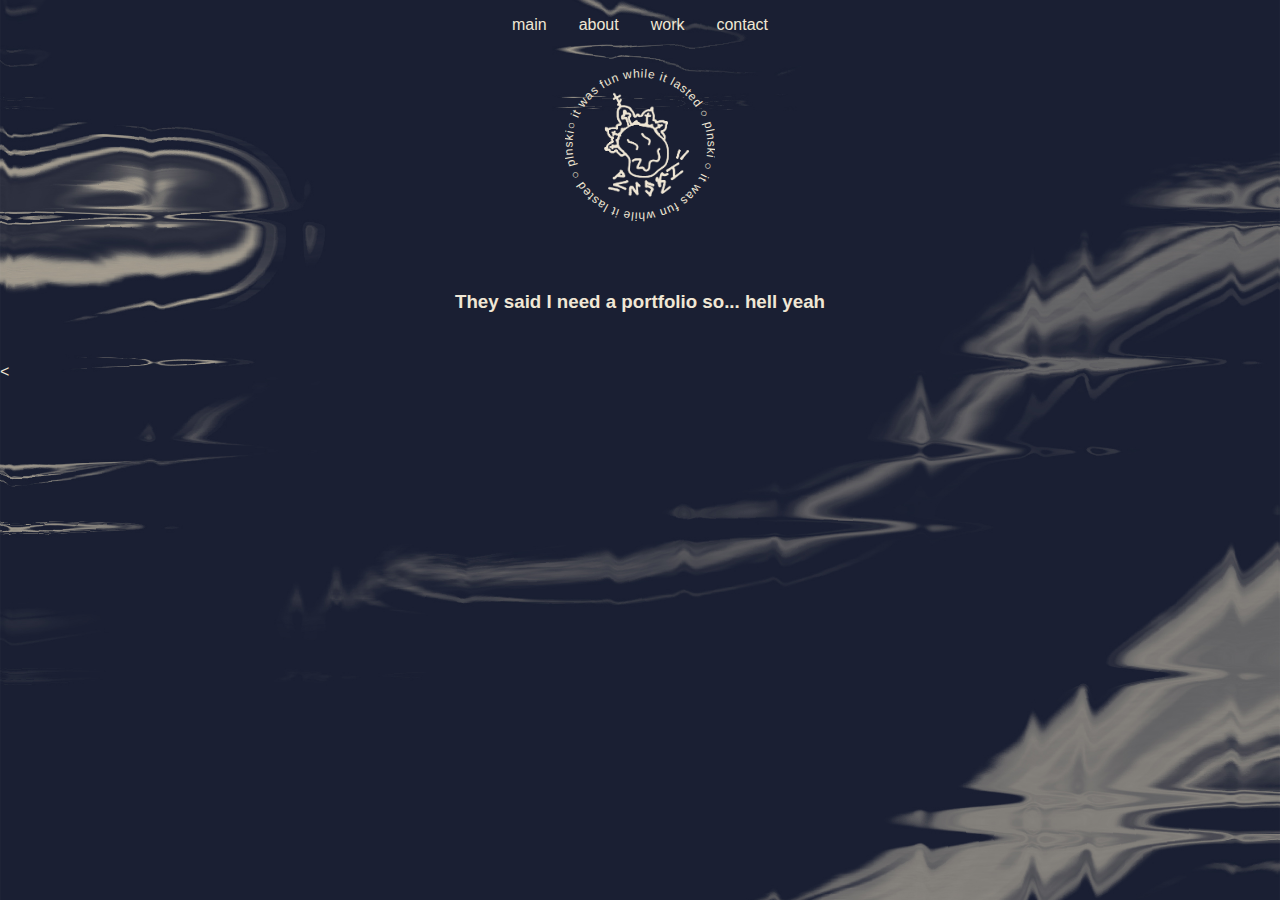
<file: index.html>
<!DOCTYPE html>
<html lang="en">
<head>
  <meta charset="UTF-8" />
  <meta name="viewport" content="width=device-width, initial-scale=1.0"/>
  <title>main page</title>
  <link rel="stylesheet" href="../js_css/style.css">
  <script src="https://cdnjs.cloudflare.com/ajax/libs/gsap/3.12.2/gsap.min.js"></script>
</head>

<body class="main">

  <nav class="navbar">
    <ul>
      <li><a href="html_directory/main.html">main</a></li>
      <li><a href="html_directory/about.html">about</a></li>
      <li><a href="html_directory/work.html">work</a></li>
      <li><a href="html_directory/contact.html">contact</a></li>
    </ul>
  </nav>

  <div class="ellipse">
    <svg viewBox="0 0 200 200" xmlns="http://www.w3.org/2000/svg">
      <defs>
        <path id="circlePath" d="M100,100 m-90,0 a90,90 0 1,1 180,0 a90,90 0 1,1 -180,0" />
      </defs>

      <image xlink:href="all_pics/plnski_logo_clear.png" x="5" y="2" width="200" height="200" style="clip-path: circle(100px);" />

      <g id="rotatingText">
        <text>
          <textPath href="#circlePath">
            ○ it was fun while it lasted ○ plnski ○ it was fun while it lasted ○ plnski
          </textPath>
        </text>
      </g>
    </svg>
  </div>

  <main>
    <h3>They said I need a portfolio so... hell yeah</h3>
  </main>

  <

  <script>
    window.addEventListener("DOMContentLoaded", () => {
      gsap.to("#rotatingText", {
        rotate: 360,
        transformOrigin: "50% 50%",
        repeat: -1,
        ease: "linear",
        duration: 20
      });
    });
  </script>
</body>
</html>
</file>
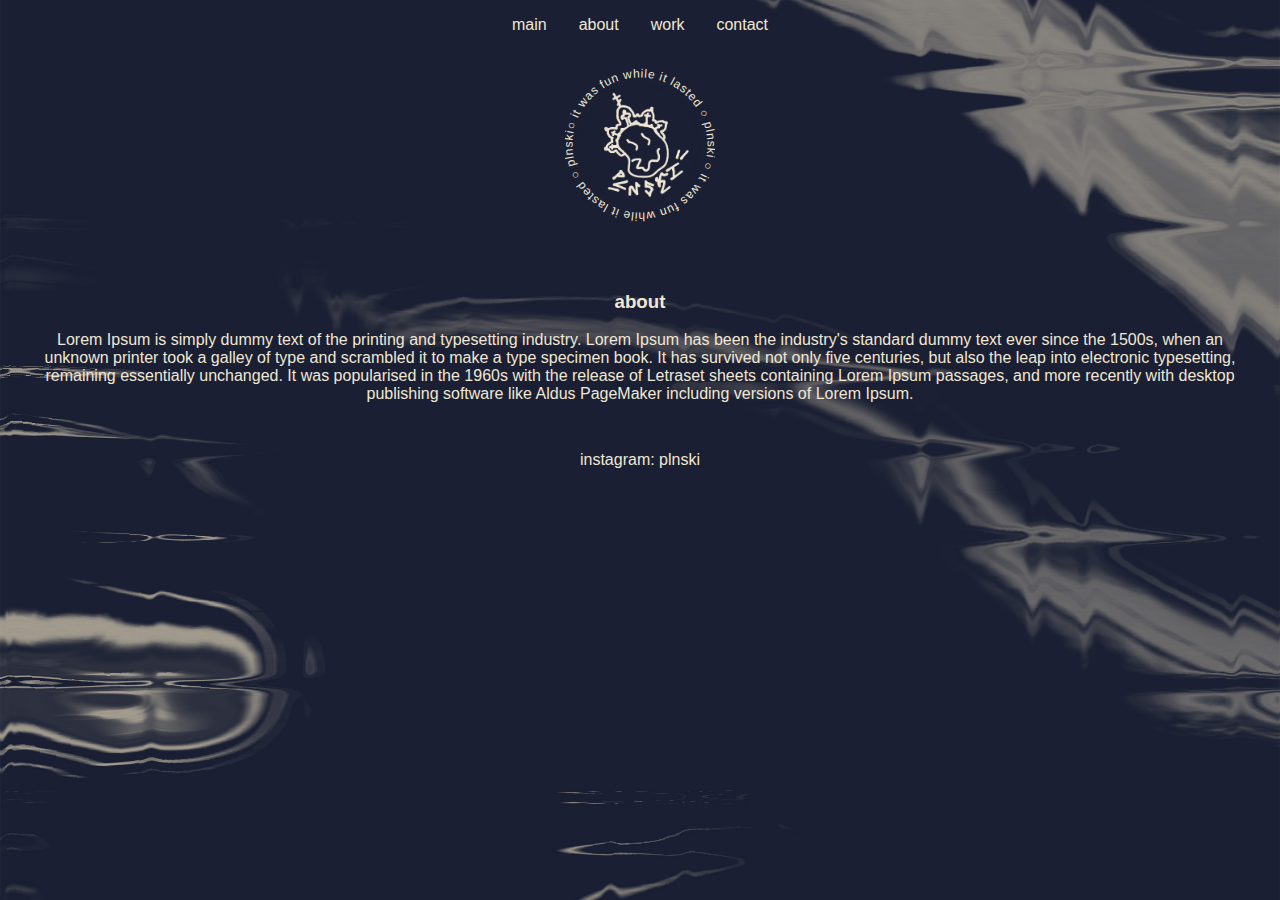
<file: about.html>
<!DOCTYPE html>
<html lang="en">
<head>
  <meta charset="UTF-8" />
  <meta name="viewport" content="width=device-width, initial-scale=1.0"/>
  <title>plnski and her photography work</title>
  <script src="https://cdnjs.cloudflare.com/ajax/libs/gsap/3.12.2/gsap.min.js"></script>
  <style>
    body {
      margin: 0;
      padding: 0;
      font-family: sans-serif;
      background: url('website_background_about.jpg') no-repeat center center fixed;
      background-size: cover;
      color: #f0e7d5;
    }

    header, main, footer {
      text-align: center;
      padding: 2rem;
    }

    .navbar ul {
      list-style: none;
      display: flex;
      justify-content: center;
      gap: 2rem;
      padding: 0;
    }

    .navbar a {
      text-decoration: none;
      color: #f0e7d5;
    }

    .ellipse {
      display: flex;
      justify-content: center;
      align-items: center;
      height: 190px;
      margin: 0px;
    }

    .ellipse svg {
      width: 150px;
      height: 180px;
    }

    svg text {
      fill: #f0e7d5;
      font-family: sans-serif;
      font-size: 16px;
      letter-spacing: 1px;
    }
    a:link {
        text-decoration: none;
    }
    a:hover {
        color: #9b103e;
    }
    a {
      color: #f0e7d5;
    }
  </style>
</head>

<body>

  <nav class="navbar">
    <ul>
      <li><a href="main.html">main</a></li>
      <li><a href="about.html">about</a></li>
      <li><a href="work.html">work</a></li>
      <li><a href="contact.html">contact</a></li>
    </ul>
  </nav>

  <div class="ellipse">
    <svg viewBox="0 0 200 200" xmlns="http://www.w3.org/2000/svg">
      <defs>
        <path id="circlePath" d="M100,100 m-90,0 a90,90 0 1,1 180,0 a90,90 0 1,1 -180,0" />
      </defs>

      <image href="plnski logo.png" x="5" y="-5" width="200" height="200" style="clip-path: circle(100px);" />

      <g id="rotatingText">
        <text>
          <textPath href="#circlePath">
            ○ it was fun while it lasted ○ plnski ○ it was fun while it lasted ○ plnski
          </textPath>
        </text>
      </g>
    </svg>
  </div>

  <main>
    <h3>about</h3>
    <p>Lorem Ipsum is simply dummy text of the printing and typesetting
      industry. Lorem Ipsum has been the industry's standard dummy text
      ever since the 1500s, when an unknown printer took a galley of type
      and scrambled it to make a type specimen book. It has survived not
      only five centuries, but also the leap into electronic typesetting,
      remaining essentially unchanged. It was popularised in the 1960s with
      the release of Letraset sheets containing Lorem Ipsum passages, and
      more recently with desktop publishing software like Aldus PageMaker
      including versions of Lorem Ipsum.</p>
  </main>

  <div style="text-align: center;">
    <a href="https://www.instagram.com/plnski/" target="_blank">instagram: plnski</a>
  </div>

  <script>
    window.addEventListener("DOMContentLoaded", () => {
      gsap.to("#rotatingText", {
        rotate: 360,
        transformOrigin: "50% 50%",
        repeat: -1,
        ease: "linear",
        duration: 20
      });
    });
  </script>
</body>
</html>
</file>
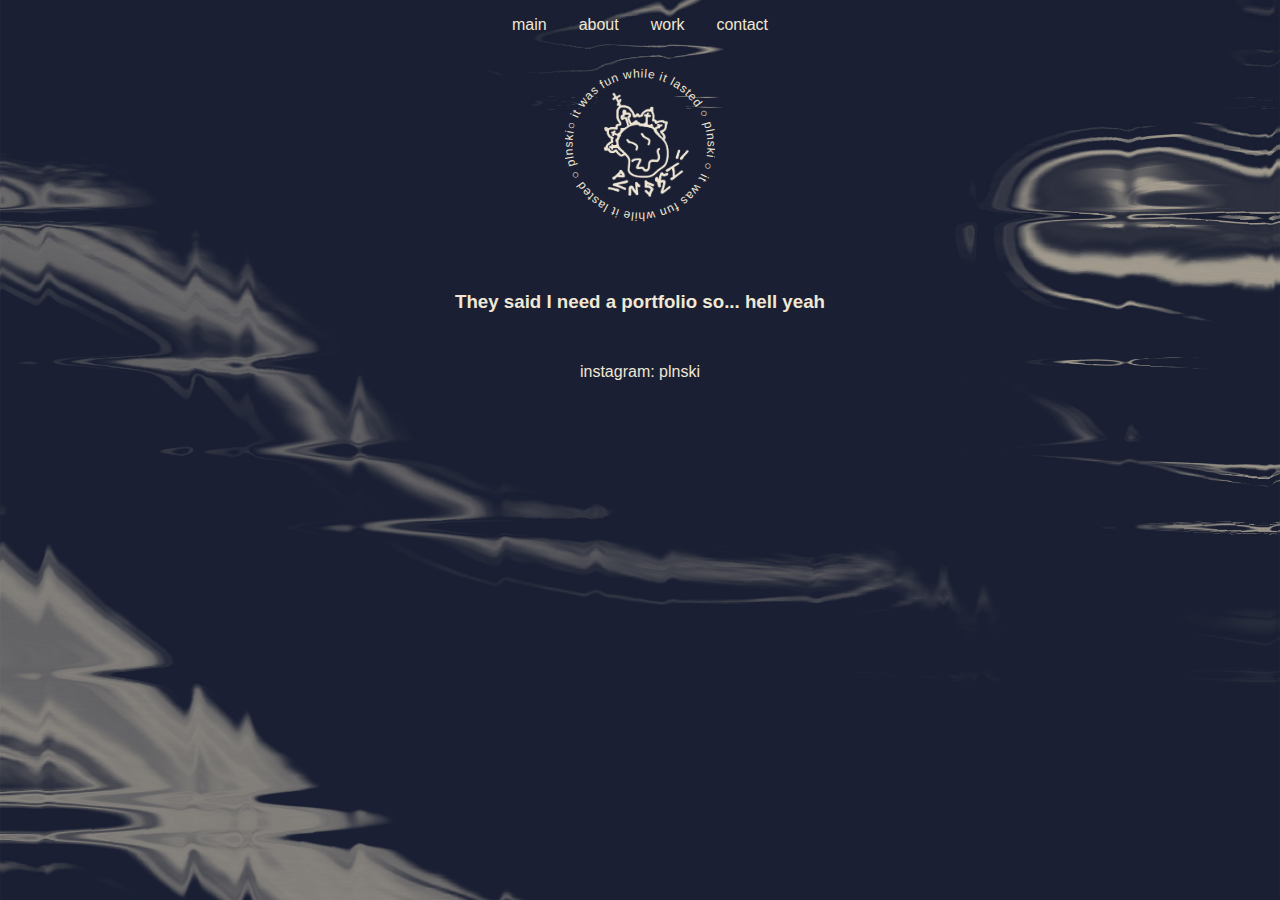
<file: contact.html>
<!DOCTYPE html>
<html lang="en">
<head>
  <meta charset="UTF-8" />
  <meta name="viewport" content="width=device-width, initial-scale=1.0"/>
  <title>plnski and her photography work</title>
  <script src="https://cdnjs.cloudflare.com/ajax/libs/gsap/3.12.2/gsap.min.js"></script>
  <style>
    body {
      margin: 0;
      padding: 0;
      font-family: sans-serif;
      background: url('website_background_contact.jpg') no-repeat center center fixed;
      background-size: cover;
      color: #f0e7d5;
    }

    header, main, footer {
      text-align: center;
      padding: 2rem;
    }

    .navbar ul {
      list-style: none;
      display: flex;
      justify-content: center;
      gap: 2rem;
      padding: 0;
    }

    .navbar a {
      text-decoration: none;
      color: #f0e7d5;
    }

    .ellipse {
      display: flex;
      justify-content: center;
      align-items: center;
      height: 190px;
      margin: 0px;
    }

    .ellipse svg {
      width: 150px;
      height: 180px;
    }

    svg text {
      fill: #f0e7d5;
      font-family: sans-serif;
      font-size: 16px;
      letter-spacing: 1px;
    }
    a:link {
        text-decoration: none;
    }
    a:hover {
        color: #9b103e;
    }
    a {
      color: #f0e7d5;
    }
  </style>
</head>

<body>

  <nav class="navbar">
    <ul>
      <li><a href="main.html">main</a></li>
      <li><a href="about.html">about</a></li>
      <li><a href="work.html">work</a></li>
      <li><a href="contact.html">contact</a></li>
    </ul>
  </nav>

  <div class="ellipse">
    <svg viewBox="0 0 200 200" xmlns="http://www.w3.org/2000/svg">
      <defs>
        <path id="circlePath" d="M100,100 m-90,0 a90,90 0 1,1 180,0 a90,90 0 1,1 -180,0" />
      </defs>

      <image href="plnski logo.png" x="5" y="-5" width="200" height="200" style="clip-path: circle(100px);" />

      <g id="rotatingText">
        <text>
          <textPath href="#circlePath">
            ○ it was fun while it lasted ○ plnski ○ it was fun while it lasted ○ plnski
          </textPath>
        </text>
      </g>
    </svg>
  </div>

  <main>
    <h3>They said I need a portfolio so... hell yeah</h3>
  </main>

  <div style="text-align: center;">
    <a href="https://www.instagram.com/plnski/" target="_blank">instagram: plnski</a>
  </div>

  <script>
    window.addEventListener("DOMContentLoaded", () => {
      gsap.to("#rotatingText", {
        rotate: 360,
        transformOrigin: "50% 50%",
        repeat: -1,
        ease: "linear",
        duration: 20
      });
    });
  </script>
</body>
</html>
</file>
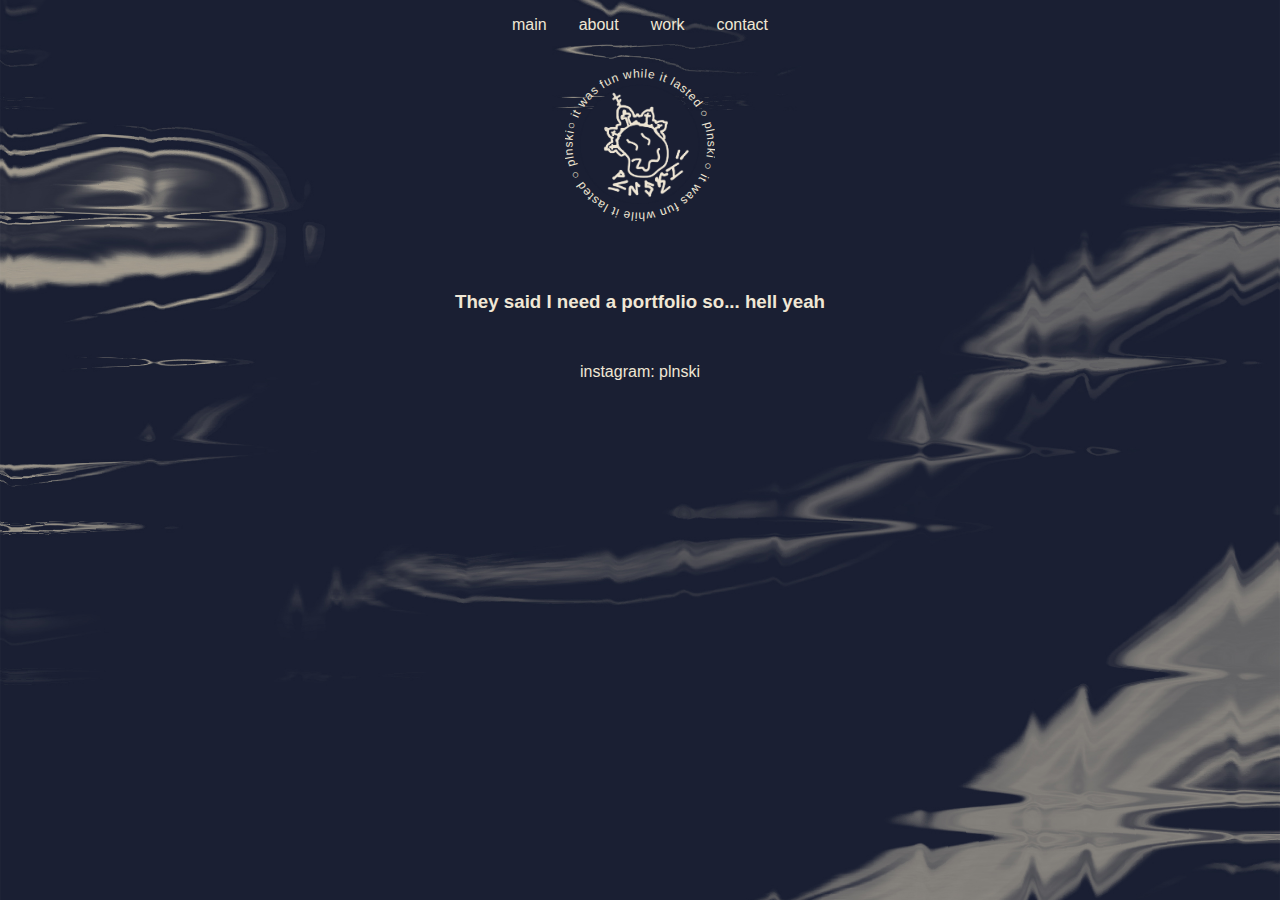
<file: main.html>
<!DOCTYPE html>
<html lang="en">
<head>
  <meta charset="UTF-8" />
  <meta name="viewport" content="width=device-width, initial-scale=1.0"/>
  <title>plnski and her photography work</title>
  <script src="https://cdnjs.cloudflare.com/ajax/libs/gsap/3.12.2/gsap.min.js"></script>
  <style>
    body {
      margin: 0;
      padding: 0;
      font-family: sans-serif;
      background: url('website_background_main.jpg') no-repeat center center fixed;
      background-size: cover;
      color: #f0e7d5;
    }

    header, main, footer {
      text-align: center;
      padding: 2rem;
    }

    .navbar ul {
      list-style: none;
      display: flex;
      justify-content: center;
      gap: 2rem;
      padding: 0;
    }

    .navbar a {
      text-decoration: none;
      color: #f0e7d5;
    }

    .ellipse {
      display: flex;
      justify-content: center;
      align-items: center;
      height: 190px;
      margin: 0px;
    }

    .ellipse svg {
      width: 150px;
      height: 180px;
    }

    svg text {
      fill: #f0e7d5;
      font-family: sans-serif;
      font-size: 16px;
      letter-spacing: 1px;
    }
    a:link {
        text-decoration: none;
    }
    a:hover {
        color: #9b103e;
    }
    a {
      color: #f0e7d5;
    }
  </style>
</head>

<body>

  <nav class="navbar">
    <ul>
      <li><a href="main.html">main</a></li>
      <li><a href="about.html">about</a></li>
      <li><a href="work.html">work</a></li>
      <li><a href="contact.html">contact</a></li>
    </ul>
  </nav>

  <div class="ellipse">
    <svg viewBox="0 0 200 200" xmlns="http://www.w3.org/2000/svg">
      <defs>
        <path id="circlePath" d="M100,100 m-90,0 a90,90 0 1,1 180,0 a90,90 0 1,1 -180,0" />
      </defs>

      <image href="plnski logo.png" x="5" y="-5" width="200" height="200" style="clip-path: circle(100px);" />

      <g id="rotatingText">
        <text>
          <textPath href="#circlePath">
            ○ it was fun while it lasted ○ plnski ○ it was fun while it lasted ○ plnski
          </textPath>
        </text>
      </g>
    </svg>
  </div>

  <main>
    <h3>They said I need a portfolio so... hell yeah</h3>
  </main>

  <div style="text-align: center;">
    <a href="https://www.instagram.com/plnski/" target="_blank">instagram: plnski</a>
  </div>

  <script>
    window.addEventListener("DOMContentLoaded", () => {
      gsap.to("#rotatingText", {
        rotate: 360,
        transformOrigin: "50% 50%",
        repeat: -1,
        ease: "linear",
        duration: 20
      });
    });
  </script>
</body>
</html>
</file>
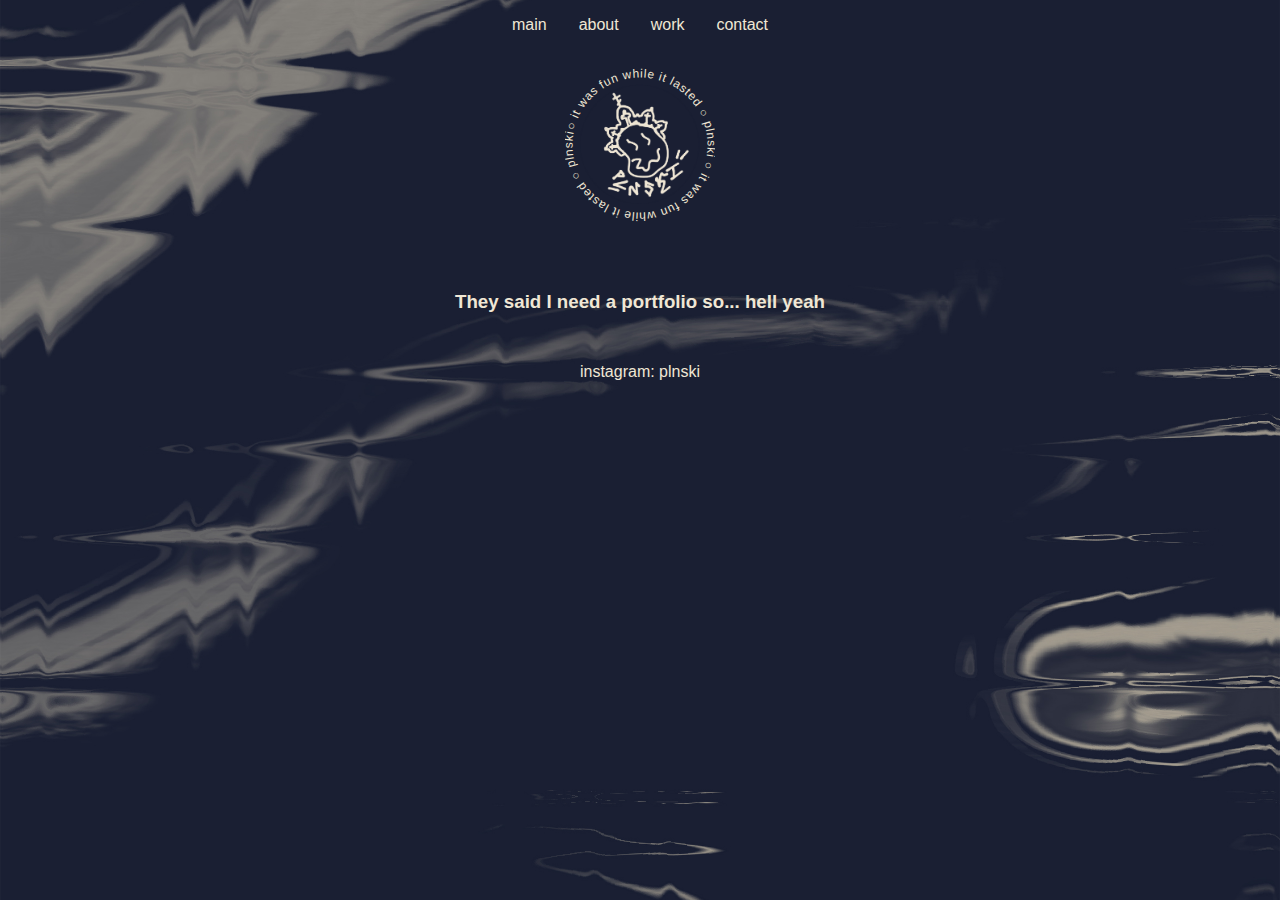
<file: work.html>
<!DOCTYPE html>
<html lang="en">
<head>
  <meta charset="UTF-8" />
  <meta name="viewport" content="width=device-width, initial-scale=1.0"/>
  <title>plnski and her photography work</title>
  <script src="https://cdnjs.cloudflare.com/ajax/libs/gsap/3.12.2/gsap.min.js"></script>
  <style>
    body {
      margin: 0;
      padding: 0;
      font-family: sans-serif;
      background: url('website_background_work.jpg') no-repeat center center fixed;
      background-size: cover;
      color: #f0e7d5;
    }

    header, main, footer {
      text-align: center;
      padding: 2rem;
    }

    .navbar ul {
      list-style: none;
      display: flex;
      justify-content: center;
      gap: 2rem;
      padding: 0;
    }

    .navbar a {
      text-decoration: none;
      color: #f0e7d5;
    }

    .ellipse {
      display: flex;
      justify-content: center;
      align-items: center;
      height: 190px;
      margin: 0px;
    }

    .ellipse svg {
      width: 150px;
      height: 180px;
    }

    svg text {
      fill: #f0e7d5;
      font-family: sans-serif;
      font-size: 16px;
      letter-spacing: 1px;
    }
    a:link {
        text-decoration: none;
    }
    a:hover {
        color: #9b103e;
    }
    a {
      color: #f0e7d5;
    }
  </style>
</head>

<body>

  <nav class="navbar">
    <ul>
      <li><a href="test.html">main</a></li>
      <li><a href="about.html">about</a></li>
      <li><a href="work.html">work</a></li>
      <li><a href="contact.html">contact</a></li>
    </ul>
  </nav>

  <div class="ellipse">
    <svg viewBox="0 0 200 200" xmlns="http://www.w3.org/2000/svg">
      <defs>
        <path id="circlePath" d="M100,100 m-90,0 a90,90 0 1,1 180,0 a90,90 0 1,1 -180,0" />
      </defs>

      <image href="plnski logo.png" x="5" y="-5" width="200" height="200" style="clip-path: circle(100px);" />

      <g id="rotatingText">
        <text>
          <textPath href="#circlePath">
            ○ it was fun while it lasted ○ plnski ○ it was fun while it lasted ○ plnski
          </textPath>
        </text>
      </g>
    </svg>
  </div>

  <main>
    <h3>They said I need a portfolio so... hell yeah</h3>
  </main>

  <div style="text-align: center;">
    <a href="https://www.instagram.com/plnski/" target="_blank">instagram: plnski</a>
  </div>

  <script>
    window.addEventListener("DOMContentLoaded", () => {
      gsap.to("#rotatingText", {
        rotate: 360,
        transformOrigin: "50% 50%",
        repeat: -1,
        ease: "linear",
        duration: 20
      });
    });
  </script>
</body>
</html>
</file>
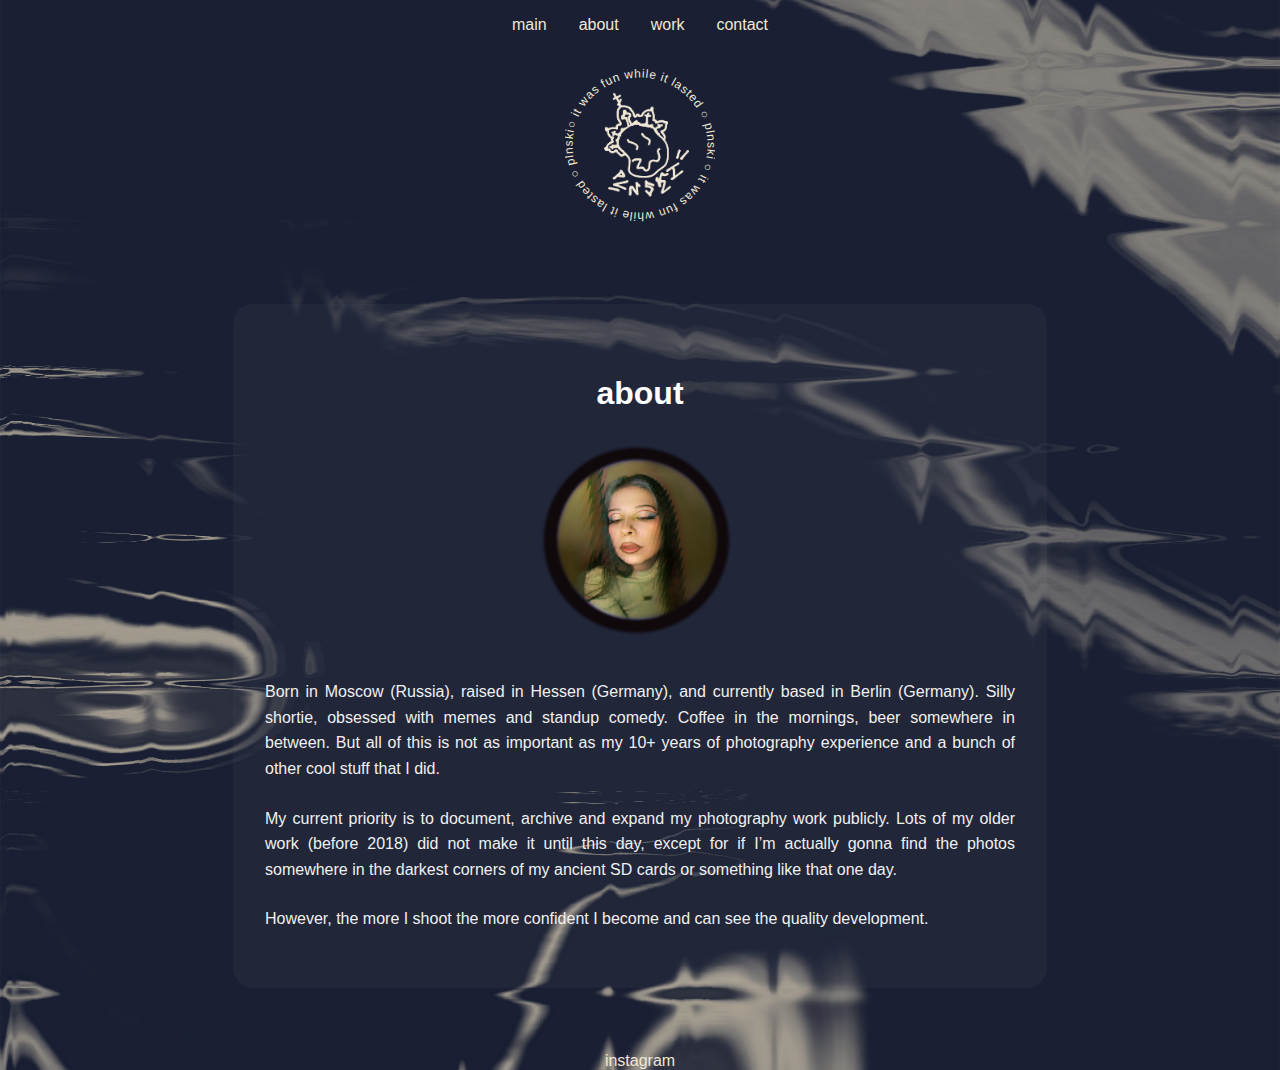
<file: html_directory/about.html>
<!DOCTYPE html>
<html lang="en">
<head>
  <meta charset="UTF-8" />
  <meta name="viewport" content="width=device-width, initial-scale=1.0"/>
  <title>about plnski</title>
  <link rel="stylesheet" href="../js_css/style.css">
  <script src="https://cdnjs.cloudflare.com/ajax/libs/gsap/3.12.2/gsap.min.js"></script>

  <style>
  main {
    max-width: 750px;
    margin: 4rem auto;
    padding: 2rem;
    border-radius: 20px;
    background-color: rgba(255, 255, 255, 0.03);
    color: #f0f0f0;
    font-size: 1rem;
    font-family: sans-serif;
    line-height: 1.6;
  }

  h3 {
    font-size: 2rem;
    text-align: center;
    margin-bottom: 1rem;
    color: #ffffff;
  }

  .about-photo {
  display: block;
  width: 220px;              /* Adjust size as needed */
  height: 220px;
  margin: 0 auto 1.5rem auto; /* Centers image */
  
  object-fit: cover;         /* Ensures proper cropping */
}

  main p {
    margin-bottom: 1.5rem;
    text-align: justify;
  }
</style>

</head>

<body class="about">

  <nav class="navbar">
    <ul>
      <li><a href="main.html">main</a></li>
      <li><a href="about.html">about</a></li>
      <li><a href="work.html">work</a></li>
      <li><a href="contact.html">contact</a></li>
    </ul>
  </nav>

  <div class="ellipse">
    <svg viewBox="0 0 200 200" xmlns="http://www.w3.org/2000/svg">
      <defs>
        <path id="circlePath" d="M100,100 m-90,0 a90,90 0 1,1 180,0 a90,90 0 1,1 -180,0" />
      </defs>

      <image xlink:href="../all_pics/plnski_logo_clear.png" x="5" y="2" width="200" height="200" style="clip-path: circle(100px);" />

      <g id="rotatingText">
        <text>
          <textPath href="#circlePath">
            ○ it was fun while it lasted ○ plnski ○ it was fun while it lasted ○ plnski
          </textPath>
        </text>
      </g>
    </svg>
  </div>

  <main>
    <h3>about</h3>

    <!-- About image -->
    <img src="../all_pics/about_picture2.png" alt="About plnski" class="about-photo" />

    <p>Born in Moscow (Russia), raised in Hessen (Germany), and currently based in Berlin (Germany). Silly shortie, obsessed with memes and standup comedy. Coffee in the mornings, beer somewhere in between. But all of this is not as important as my 10+ years of photography experience and a bunch of other cool stuff that I did.</p>

    <p>My current priority is to document, archive and expand my photography work publicly. Lots of my older work (before 2018) did not make it until this day, except for if I’m actually gonna find the photos somewhere in the darkest corners of my ancient SD cards or something like that one day.</p>

    <p>However, the more I shoot the more confident I become and can see the quality development.</p>
  </main>

  <div style="text-align: center;">
    <a href="https://www.instagram.com/plnski/" target="_blank">instagram</a>
  </div>

  <script>
    window.addEventListener("DOMContentLoaded", () => {
      gsap.to("#rotatingText", {
        rotate: 360,
        transformOrigin: "50% 50%",
        repeat: -1,
        ease: "linear",
        duration: 20
      });
    });
  </script>
</body>
</html>
</file>
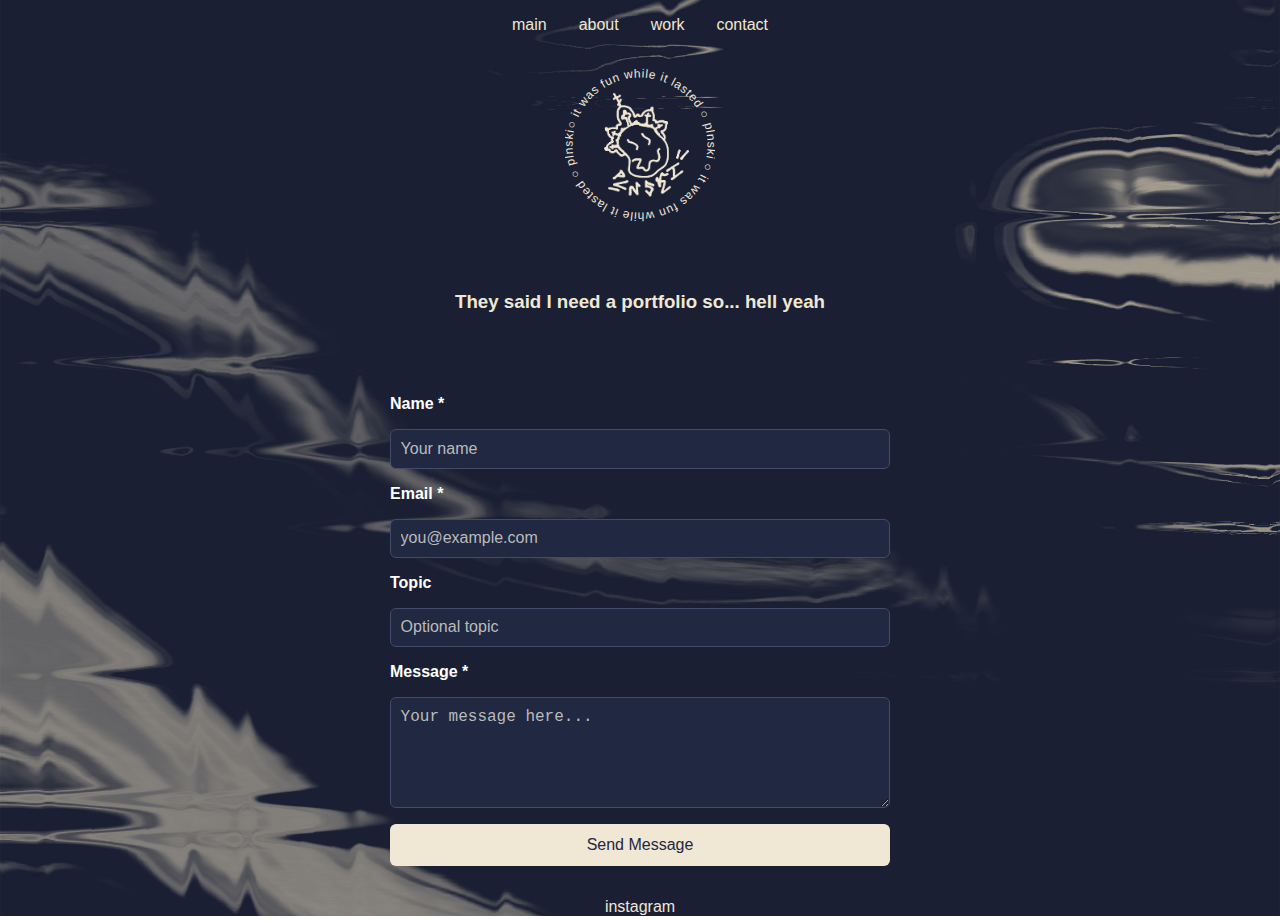
<file: html_directory/contact.html>
<!DOCTYPE html>
<html lang="en">
<head>
  <meta charset="UTF-8" />
  <meta name="viewport" content="width=device-width, initial-scale=1.0"/>
  <title>contact me</title>
  <link rel="stylesheet" href="../js_css/style.css">
  <script src="https://cdnjs.cloudflare.com/ajax/libs/gsap/3.12.2/gsap.min.js"></script>
</head>

<body class="contact">

  <nav class="navbar">
    <ul>
      <li><a href="main.html">main</a></li>
      <li><a href="about.html">about</a></li>
      <li><a href="work.html">work</a></li>
      <li><a href="contact.html">contact</a></li>
    </ul>
  </nav>

  <div class="ellipse">
    <svg viewBox="0 0 200 200" xmlns="http://www.w3.org/2000/svg">
      <defs>
        <path id="circlePath" d="M100,100 m-90,0 a90,90 0 1,1 180,0 a90,90 0 1,1 -180,0" />
      </defs>

      <image xlink:href="../all_pics/plnski_logo_clear.png"... x="5" y="2 " width="200" height="200" style="clip-path: circle(100px);" />

      <g id="rotatingText">
        <text>
          <textPath href="#circlePath">
            ○ it was fun while it lasted ○ plnski ○ it was fun while it lasted ○ plnski
          </textPath>
        </text>
      </g>
    </svg>
  </div>

  <main>
    <h3>They said I need a portfolio so... hell yeah</h3>
  </main>

  <form action="your-backend-endpoint" method="POST" class="contact-form">
  <label for="name">Name *</label>
  <input type="text" id="name" name="name" required placeholder="Your name" />

  <label for="email">Email *</label>
  <input type="email" id="email" name="email" required placeholder="you@example.com" />

  <label for="topic">Topic</label>
  <input type="text" id="topic" name="topic" placeholder="Optional topic" />

  <label for="message">Message *</label>
  <textarea id="message" name="message" rows="5" required placeholder="Your message here..."></textarea>

  <button type="submit">Send Message</button>
</form>

<div style="text-align: center;">
    <a href="https://www.instagram.com/plnski/" target="_blank">instagram</a>
  </div>

  <script>
    window.addEventListener("DOMContentLoaded", () => {
      gsap.to("#rotatingText", {
        rotate: 360,
        transformOrigin: "50% 50%",
        repeat: -1,
        ease: "linear",
        duration: 20
      });
    });
  </script>
</body>
</html>
</file>
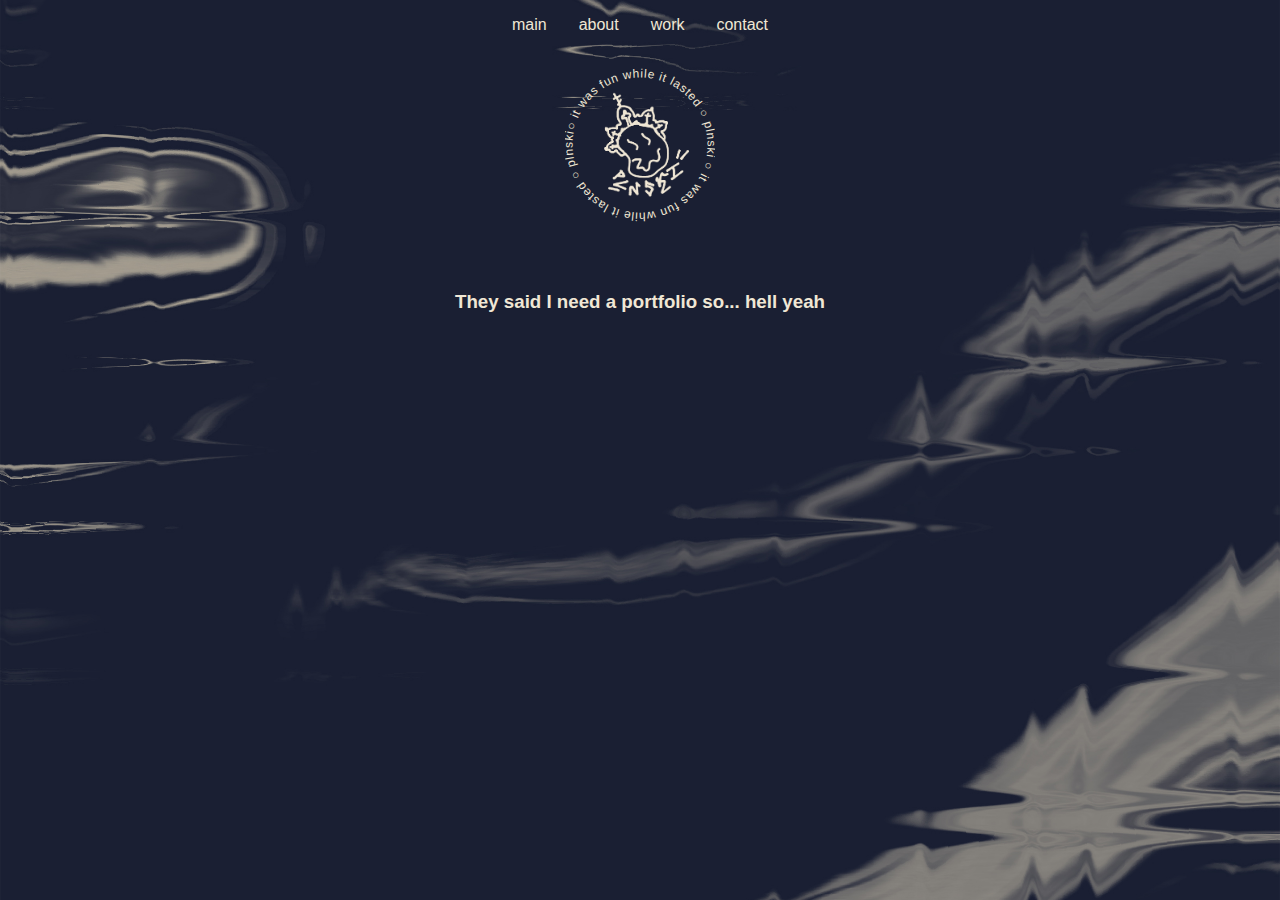
<file: html_directory/main.html>
<!DOCTYPE html>
<html lang="en">
<head>
  <meta charset="UTF-8" />
  <meta name="viewport" content="width=device-width, initial-scale=1.0"/>
  <title>main page</title>
  <link rel="stylesheet" href="../js_css/style.css">
  <script src="https://cdnjs.cloudflare.com/ajax/libs/gsap/3.12.2/gsap.min.js"></script>
</head>

<body class="main">

  <nav class="navbar">
    <ul>
      <li><a href="main.html">main</a></li>
      <li><a href="about.html">about</a></li>
      <li><a href="work.html">work</a></li>
      <li><a href="contact.html">contact</a></li>
    </ul>
  </nav>

  <div class="ellipse">
    <svg viewBox="0 0 200 200" xmlns="http://www.w3.org/2000/svg">
      <defs>
        <path id="circlePath" d="M100,100 m-90,0 a90,90 0 1,1 180,0 a90,90 0 1,1 -180,0" />
      </defs>

      <image xlink:href="../all_pics/plnski_logo_clear.png"... x="5" y="2" width="200" height="200" style="clip-path: circle(100px);" />

      <g id="rotatingText">
        <text>
          <textPath href="#circlePath">
            ○ it was fun while it lasted ○ plnski ○ it was fun while it lasted ○ plnski
          </textPath>
        </text>
      </g>
    </svg>
  </div>

  <main>
    <h3>They said I need a portfolio so... hell yeah</h3>
  </main>

  <script>
    window.addEventListener("DOMContentLoaded", () => {
      gsap.to("#rotatingText", {
        rotate: 360,
        transformOrigin: "50% 50%",
        repeat: -1,
        ease: "linear",
        duration: 20
      });
    });
  </script>
</body>
</html>
</file>
<file: js_css/style.css>
body {
  margin: 0;
  padding: 0;
  font-family: sans-serif;
  background: url('../backgrounds/website_background_main.jpg') no-repeat center center fixed;
  background-size: cover;
  color: #f0e7d5;
}

header, main, footer {
  text-align: center;
  padding: 2rem;
}

body.main {
  background: url('../backgrounds/website_background_main.jpg') no-repeat center center fixed;
  background-size: cover;
}

body.about {
  background: url('../backgrounds/website_background_about.jpg') no-repeat center center fixed;
  background-size: cover;
}

body.work {
  background: url('../backgrounds/website_background_about.jpg') no-repeat center center fixed;
  background-size: cover;
}

body.contact {
  background: url('../backgrounds/website_background_contact.jpg') no-repeat center center fixed;
  background-size: cover;
}
.feed-container {
  display: flex;
  justify-content: center;   /* centers children horizontally */
  flex-wrap: wrap;
  gap: 1rem;
  padding: 2rem;
}


    .feed-container a {
      display: block;
      overflow: hidden;
      border-radius: 12px;
      transition: transform 0.3s ease;
    }

    .feed-container a:hover {
      transform: scale(1.03);
    }

    .feed-container img {
      width: 100%;
      height: auto;
      display: block;
      border-radius: 12px;
    }


.navbar ul {
  list-style: none;
  display: flex;
  justify-content: center;
  gap: 2rem;
  padding: 0;
}

.navbar a {
  text-decoration: none;
  color: #f0e7d5;
}

.ellipse {
  display: flex;
  justify-content: center;
  align-items: center;
  height: 190px;
  margin: 0px;
}

.ellipse svg {
  width: 150px;
  height: 180px;
}

svg text {
  fill: #f0e7d5;
  font-family: sans-serif;
  font-size: 16px;
  letter-spacing: 1px;
}

a:link {
  text-decoration: none;
}

a:hover {
  color: #9b103e;
}

a {
  color: #f0e7d5;
}

.work-section {
  min-height: 150vh; /* enough space to scroll in/out */
  position: relative;
  overflow: hidden;
  display: flex;
  align-items: center;
  justify-content: center;
}

.photo-gallery {
  display: flex;
  gap: 1rem;
  opacity: 0;
  transform: translateY(100px);
  transition: opacity 0.5s ease, transform 0.5s ease;
  max-width: 1200px;
  width: 100%;
}

.column {
  flex: 1;
  display: flex;
  flex-direction: column;
  gap: 1rem;
}

.photo-gallery img {
  width: 100%;
  border-radius: 10px;
  object-fit: cover;
}
.feed-img {
  opacity: 0;
  transform: translateY(30px);
}


.contact-form {
  max-width: 500px;
  margin: 2rem auto;
  display: flex;
  flex-direction: column;
  gap: 1rem;
  font-family: sans-serif;
}

.contact-form label {
  font-weight: bold;
  color: #fff; /* make labels visible on dark background */
}

.contact-form input,
.contact-form textarea {
  padding: 0.6rem;
  background-color: #212842;
  color: #f0e7d5;
  border: 1px solid #444b6a;
  border-radius: 6px;
  font-size: 1rem;
}

.contact-form input::placeholder,
.contact-form textarea::placeholder {
  color: #bbb;
}

.contact-form button {
  padding: 0.75rem;
  background-color: #f0e7d5;
  color: #212842;
  font-size: 1rem;
  border: none;
  border-radius: 6px;
  cursor: pointer;
}

.contact-form button:hover {
  background-color: #9b103e;
}
</file>
